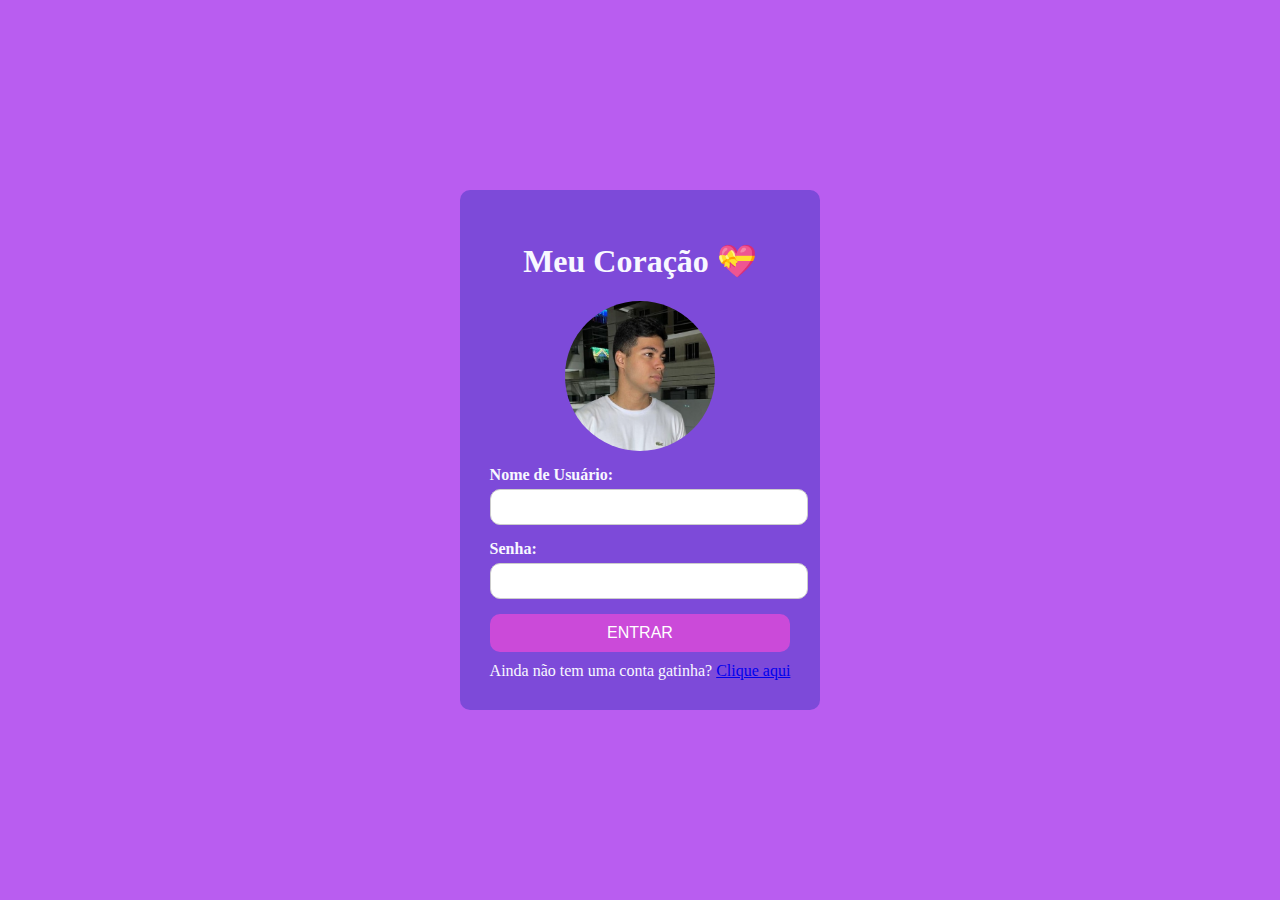
<file: index.html>
<!DOCTYPE html>
<html lang="pt-br">
<head>
    <meta charset="UTF-8">
    <meta name="viewport" content="width=device-width, initial-scale=1.0">
    <title>Presente Duda</title>
    <link rel="stylesheet" href="style.css">
    <style>
body {
    background-color: #B95DF0;
    margin: 0;
    padding: 0;
    color: #F8F8FF;
    display: flex;
    justify-content: center;
    align-items: center;
    height: 100vh;
}

.container {
    max-width: 500px;
    padding: 30px;
    border-radius: 10px;
    background-color: #7D4AD9;
}

    </style>
</head>
<body>
    <div class="container">
        <form id="formulario-login">
            <h1>Meu Coração &#128157;</h1></h1>
        </form>
        <img id="foto" src="eu.jpeg" alt="foto_eu">
        <div class="grupo-formulario">
            <label for="usuario">Nome de Usuário:</label>
            <input type="text" id="usuario">
        </div>
        <div class="grupo-formulario">
            <label for="senha">Senha:</label>
            <input type="text" id="senha">
        </div>
        <button id="entrar">ENTRAR</button>
        <div id="botao_talarica">Ainda não tem uma conta gatinha? <a href="talarica.html">Clique aqui </a></div>
    </div>
    <script src="arquivo.js"></script>
</body>
</html>
</file>
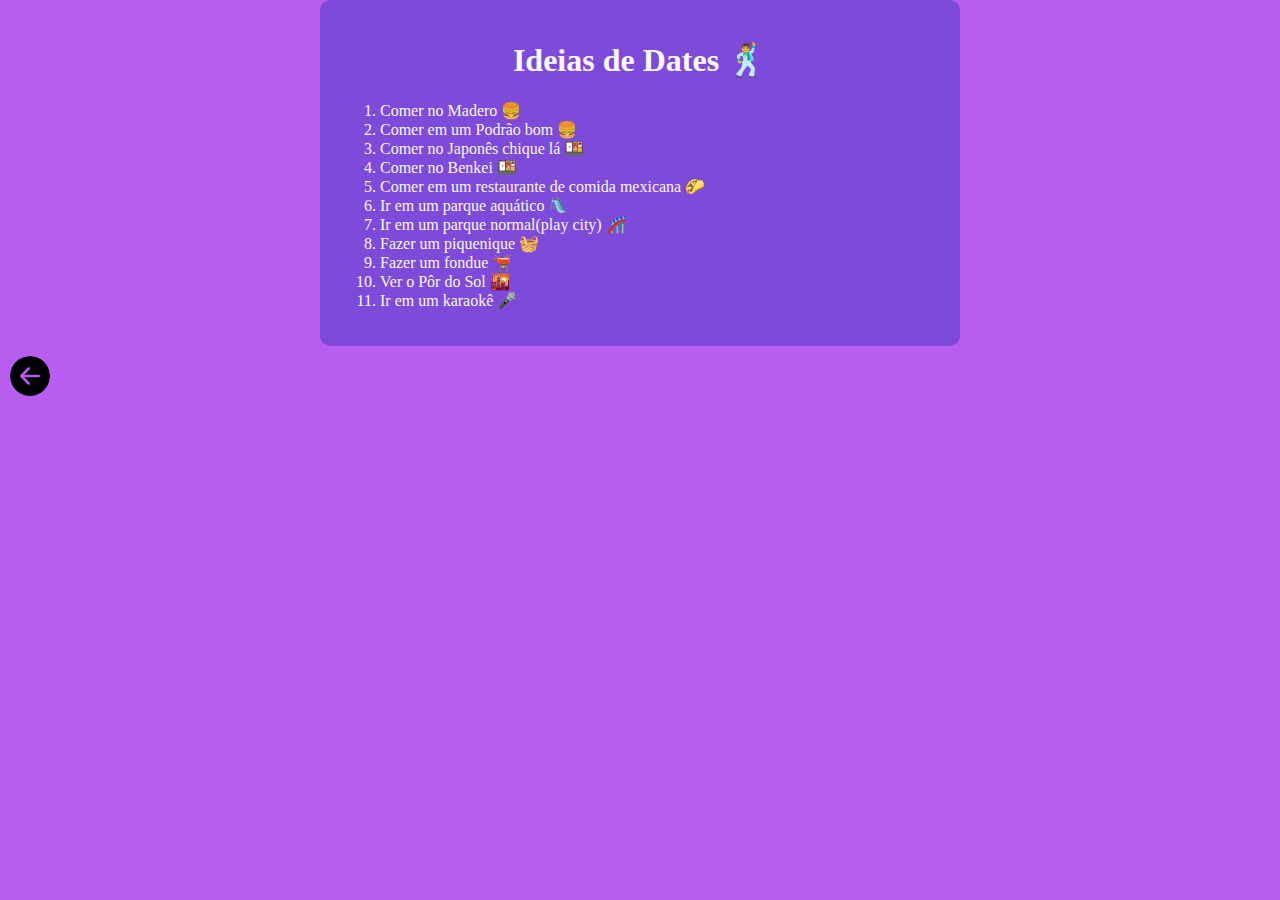
<file: dates.html>
<!DOCTYPE html>
<html lang="pt-br">
<head>
    <meta charset="UTF-8">
    <meta name="viewport" content="width=device-width, initial-scale=1.0">
    <title>Ideias de Dates</title>
    <link rel="stylesheet" href="style.css">
</head>
<body>
    <style>
        section{
            max-width: 600px;
            padding: 20px;
            margin: 0  auto;
            border-radius: 10px;
            background-color: #7D4AD9;
        }

    </style>
   
    <section>
        <h1>Ideias de Dates &#128378</h1>
        <ol>
            <li>Comer no Madero &#x1F354</li>
            <li>Comer em um Podrão bom &#x1F354</li>
            <li>Comer no Japonês chique lá &#x1F371</li>
            <li>Comer no Benkei &#x1F371</li>
            <li>Comer em um restaurante de comida mexicana &#x1F32E</li>
            <li>Ir em um parque aquático &#x1F6DD</li>
            <li>Ir em um parque normal(play city) &#x1F3A2</li>
            <li>Fazer um piquenique &#x1F9FA</li>
            <li>Fazer um fondue &#x1FAD5</li>
            <li>Ver o Pôr do Sol &#x1F307</li>
            <li>Ir em um karaokê &#x1F3A4</li>
        </ol>
    </section>
    <a href="escolha.html"><img id="seta" src="seta2.0.svg" alt="seta de voltar"></a>
</body>
</html>
</file>
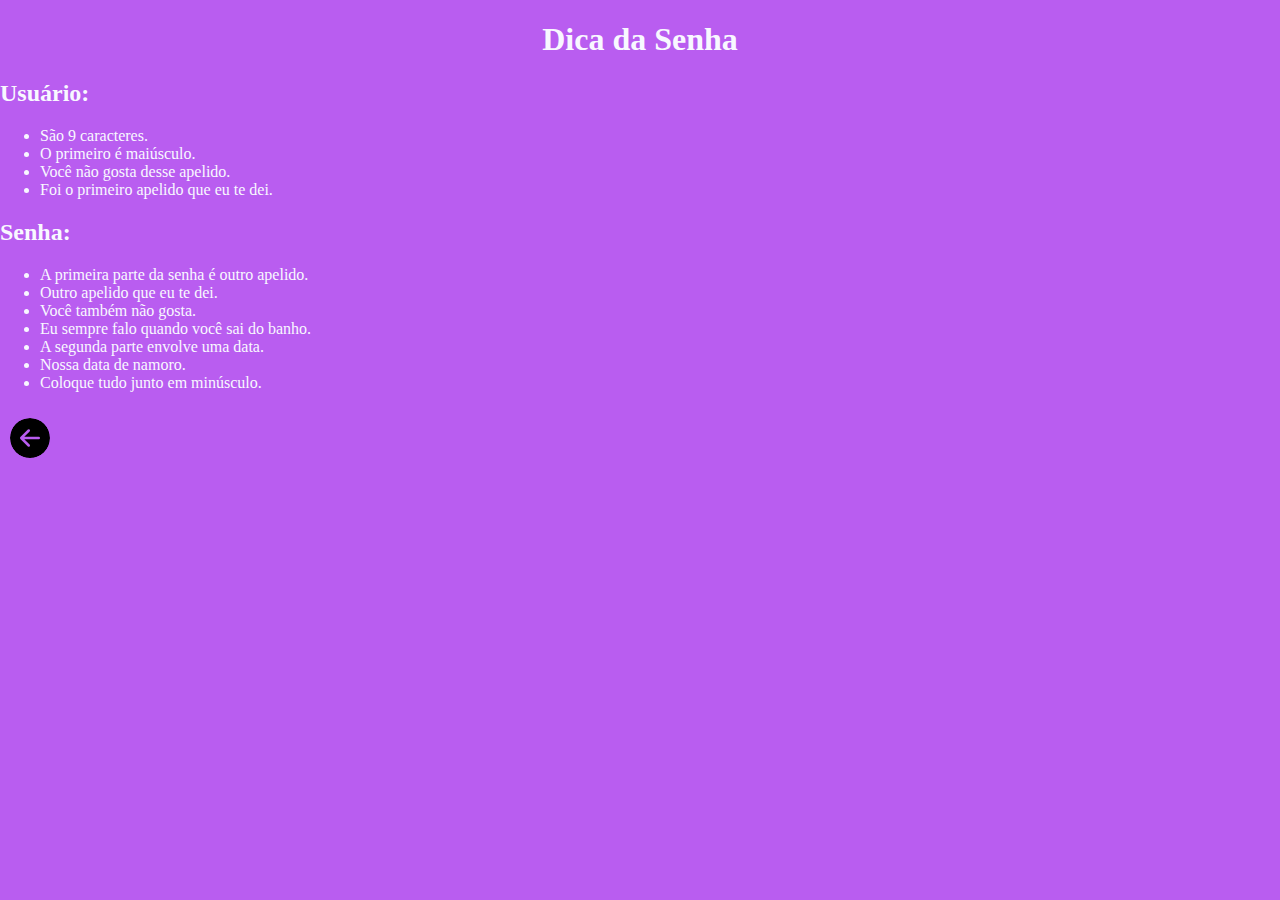
<file: dica.html>
<!DOCTYPE html>
<html lang="pt-br">
<head>
    <meta charset="UTF-8">
    <meta name="viewport" content="width=device-width, initial-scale=1.0">
    <title>Dica da Senha</title>
    <link rel="stylesheet" href="style.css">
</head>
<body>
    <h1>Dica da Senha</h1>
    <h2>Usuário:</h2>
    <ul>
        <li>São 9 caracteres.</li>
        <li>O primeiro é maiúsculo.</li>
        <li>Você não gosta desse apelido.</li>
        <li>Foi o primeiro apelido que eu te dei.</li>
    </ul>
    <h2>Senha:</h2>
    <ul>
        <li>A primeira parte da senha é outro apelido.</li>
        <li>Outro apelido que eu te dei.</li>
        <li>Você também não gosta.</li>
        <li>Eu sempre falo quando você sai do banho.</li>
        <li>A segunda parte envolve uma data.</li>
        <li>Nossa data de namoro.</li>
        <li>Coloque tudo junto em minúsculo.</li>
    </ul>
    <a href="index.html"><img id="seta" src="seta2.0.svg" alt="seta de voltar"></a>
</body>
</html>
</file>
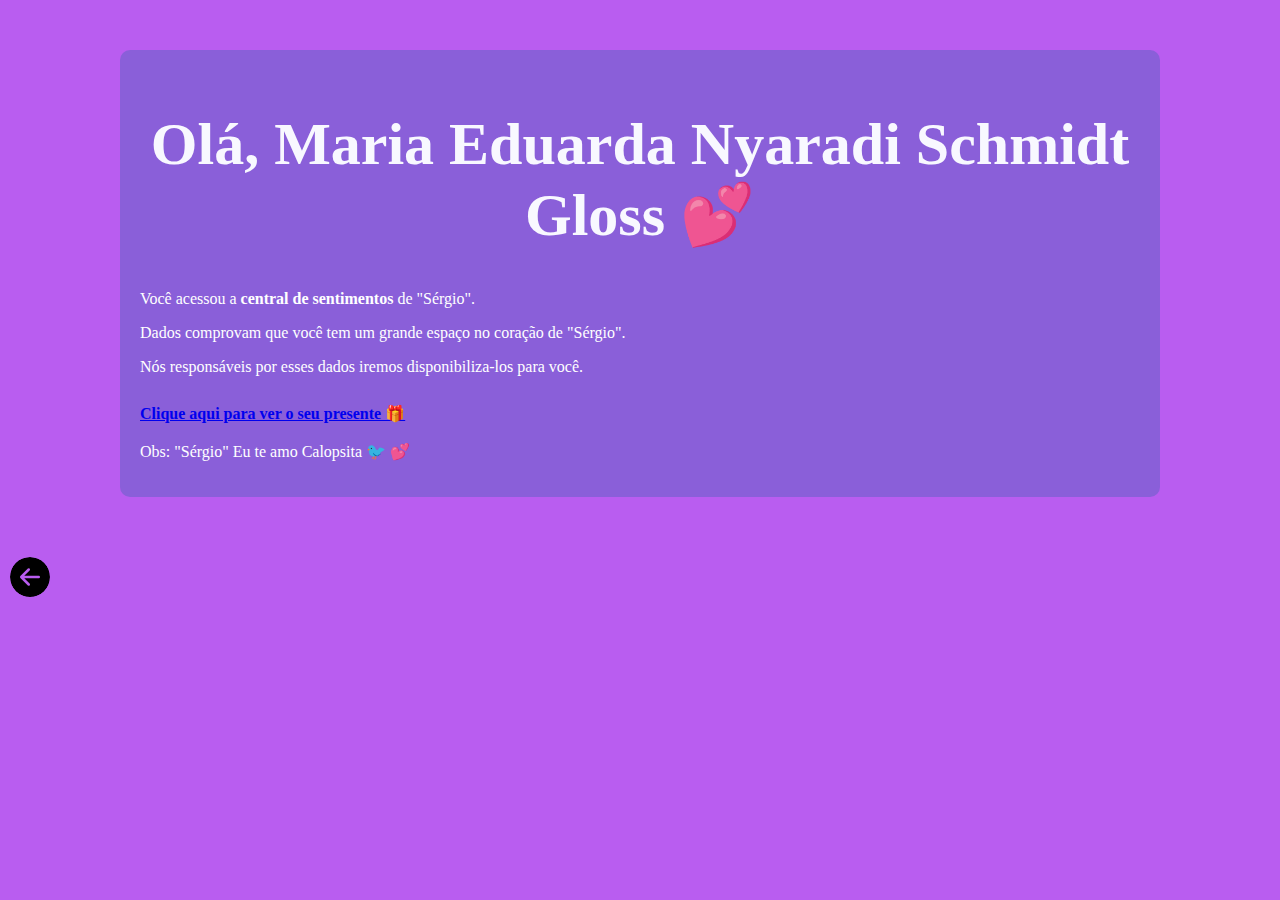
<file: entrada.html>
<!DOCTYPE html>
<html lang="pt-br">
<head>
    <meta charset="UTF-8">
    <meta name="viewport" content="width=device-width, initial-scale=1.0">
    <title>Página de Entrada</title>
    <link rel="stylesheet" href="style.css">
</head>
<body>
    <style>
        section{
            max-width:1000px; 
            border-radius: 10px;
            padding: 20px;
            background-color: #8A5FD9;
            font-weight: bold;
            font-size: 30px;
            margin: 50px auto;

        }
        p{
            font-weight: normal;
            font-size: 16px;
            color: white;
        }
        a{
            font-size: 16px;
        }
    </style>

    <section>
        <h1>Olá, Maria Eduarda Nyaradi Schmidt Gloss &#128149 </h1>
        <p>Você acessou a <strong>central de sentimentos</strong> de "Sérgio".</p>
        <p>Dados comprovam que você tem um grande espaço no coração de "Sérgio".</p>
        <p>Nós responsáveis por esses dados iremos disponibiliza-los para você.</p>
        <a href="escolha.html">Clique aqui para ver o seu presente &#127873</a>
        <p>Obs: "Sérgio" Eu te amo Calopsita &#128038 &#128149</p>
</section>
<a href="index.html"><img id="seta" src="seta2.0.svg" alt="seta de voltar"></a>
</body>
</html>
</file>
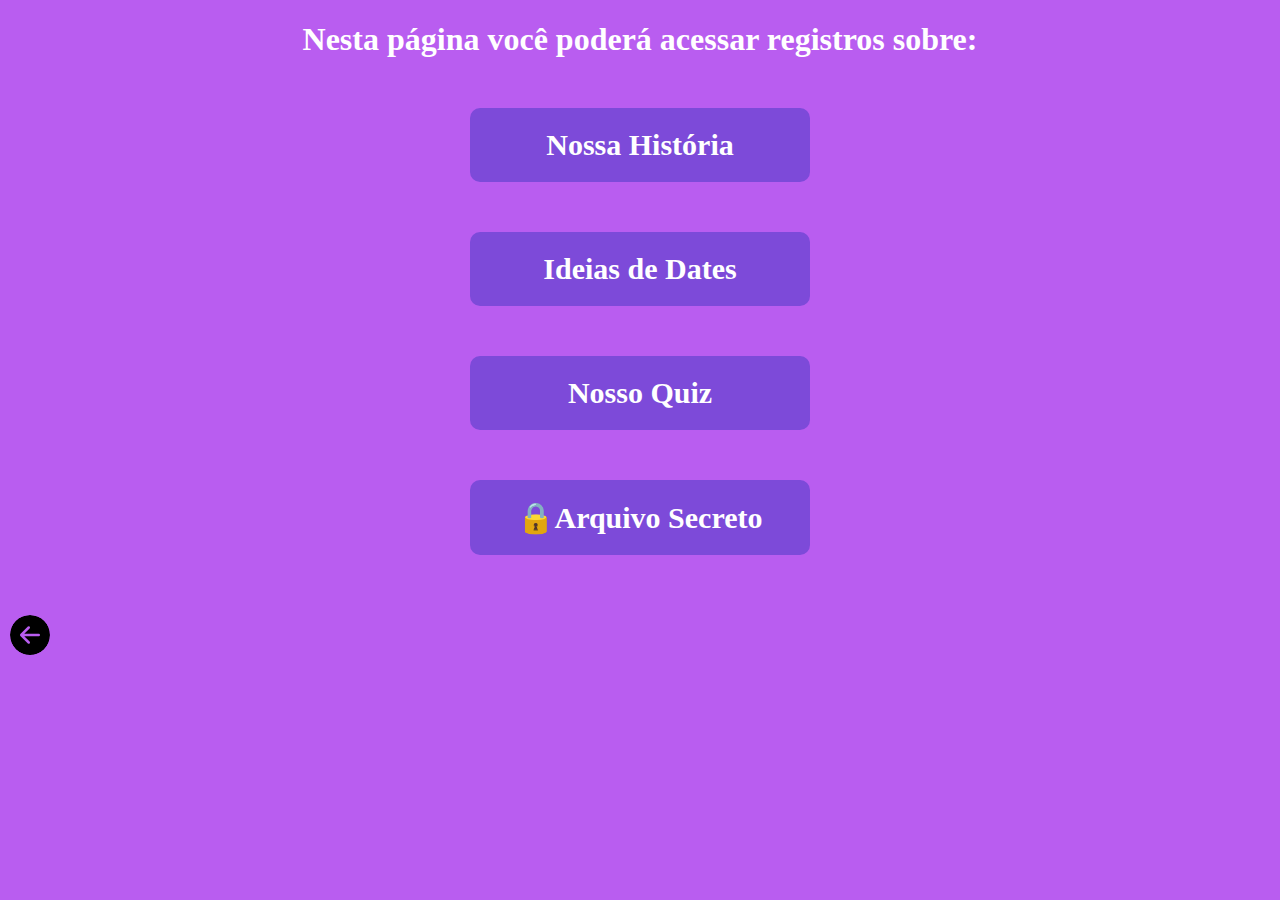
<file: escolha.html>
<!DOCTYPE html>
<html lang="pt-br">
<head>
    <meta charset="UTF-8">
    <meta name="viewport" content="width=device-width, initial-scale=1.0">
    <title>Página de Escolha</title>
    <link rel="stylesheet" href="style.css">
</head>
<body>
    <style>
        section{
            max-width: 300px; 
            border-radius: 10px;
            padding: 20px;
            background-color: #7D4AD9;
            font-weight: bold;
            font-size: 30px;
            text-align: center; 
            margin: 50px auto;
            color: white;
        }
        h1{
            color: white;
        }
        a{
            text-decoration: none;
        }
    </style>
    <h1>Nesta página você poderá acessar registros sobre: </h1>
    <a href="historia.html"><section id="historia">Nossa História</section></a>
    <a href="dates.html"><section id="Dates">Ideias de Dates</section></a>
   <a href="quiz.html"> <section id="quiz">Nosso Quiz</section></a>
   <a href="fotos_zoadas.html"> <section id="quiz">🔒Arquivo Secreto</section></a>
    <a href="entrada.html"><img id="seta" src="seta2.0.svg" alt="seta de voltar"></a>
</body>
</html>
</file>
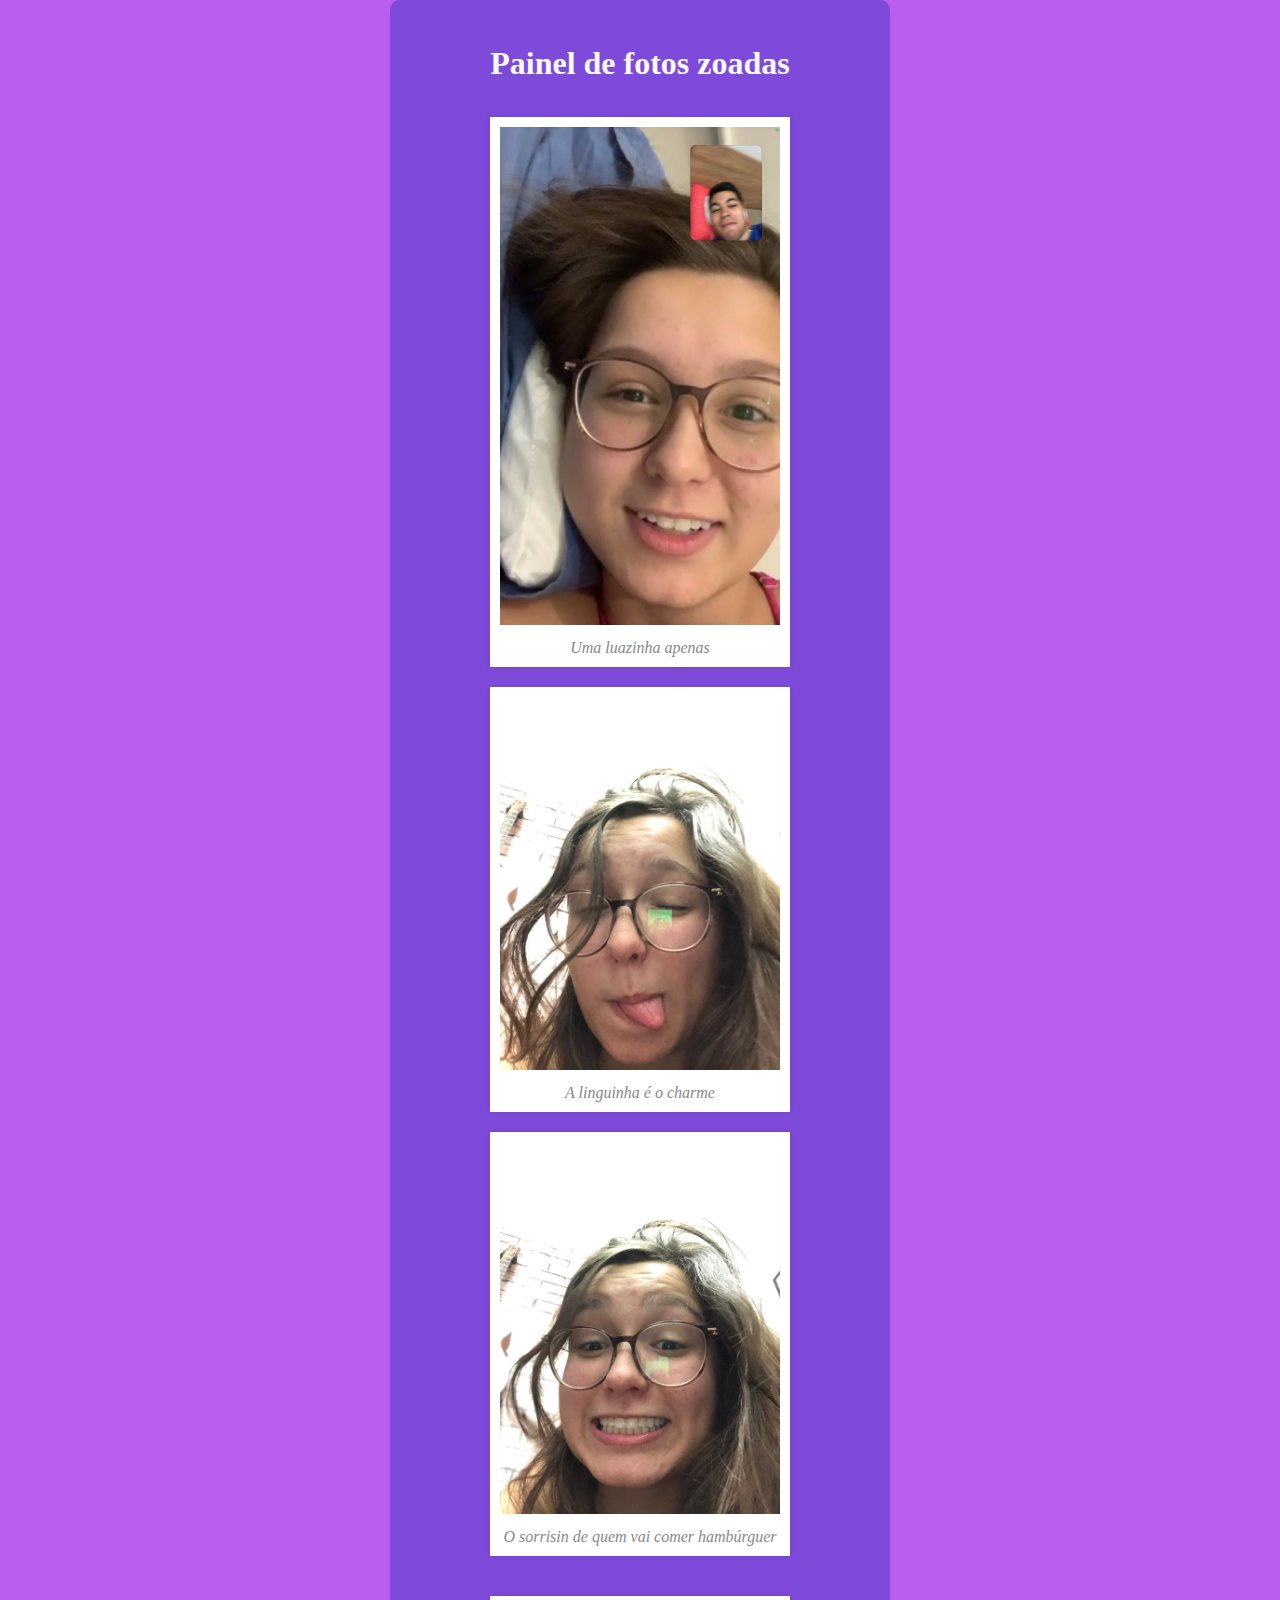
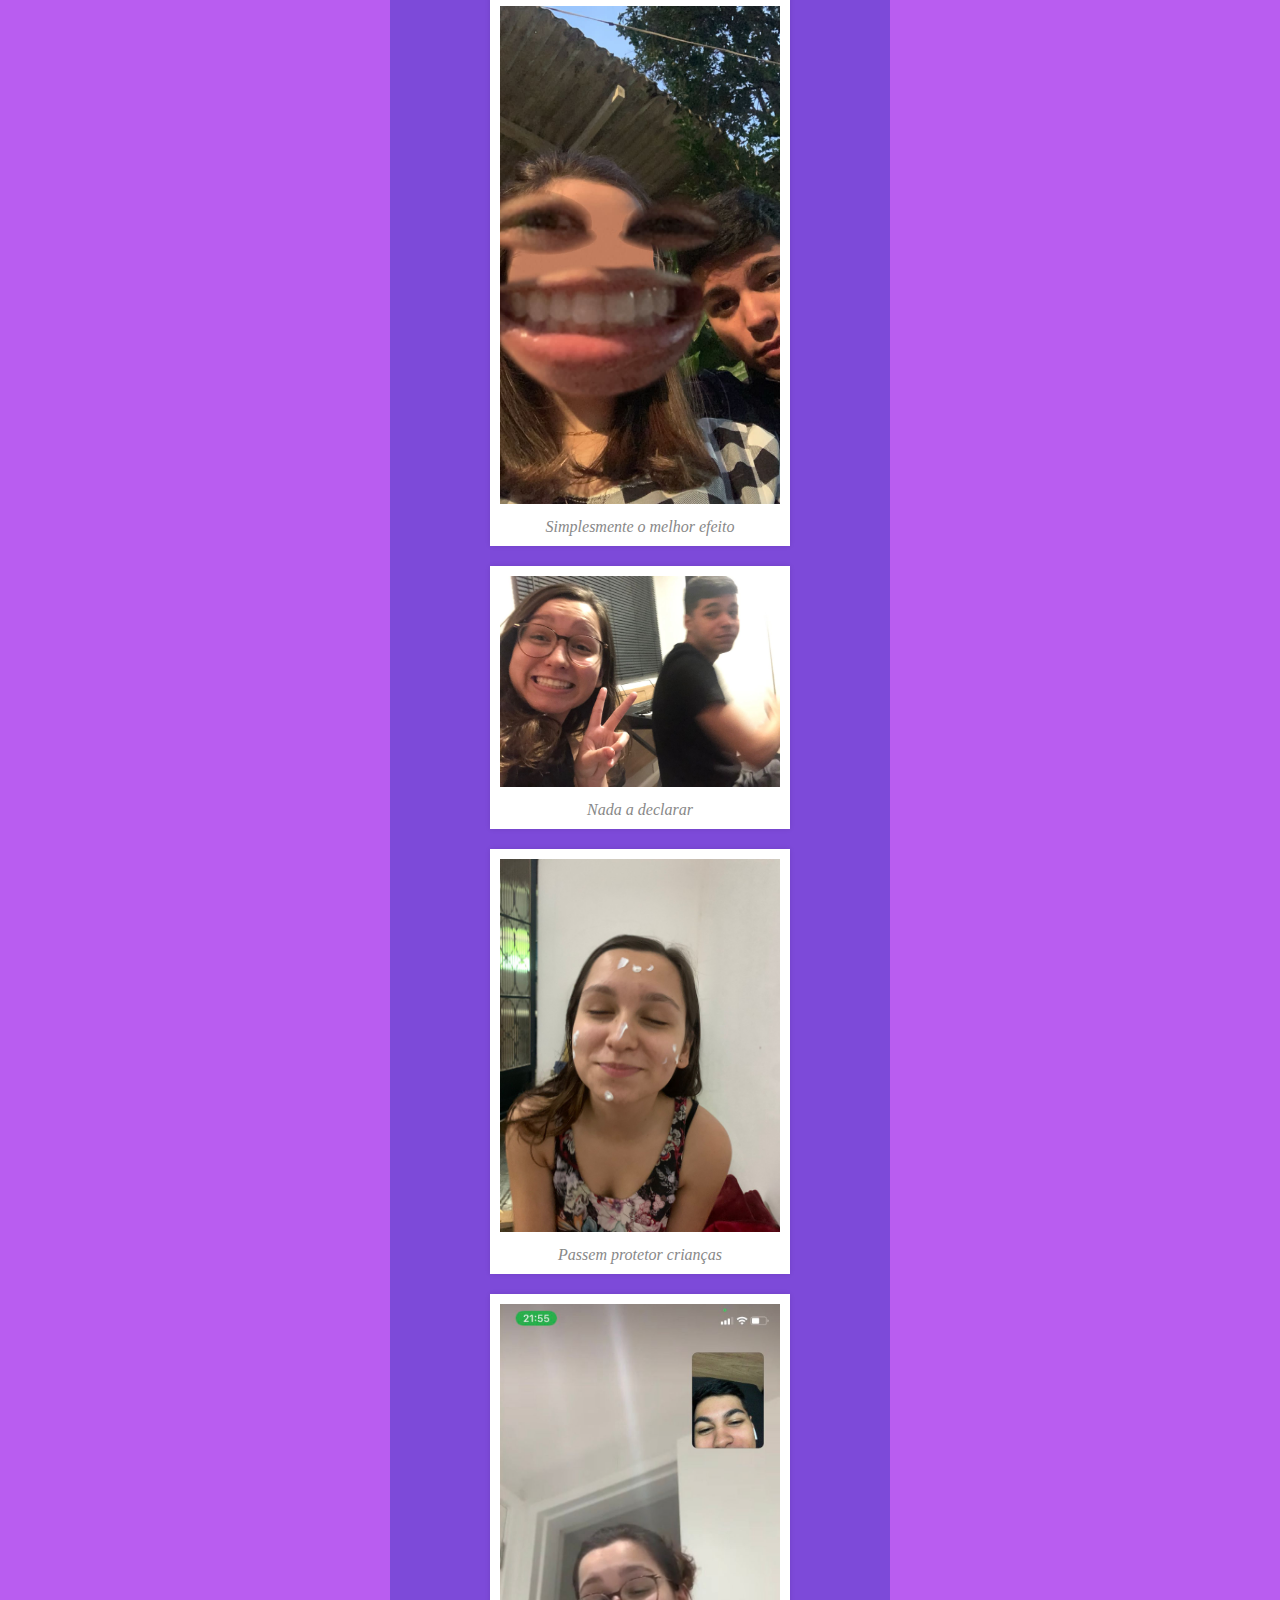
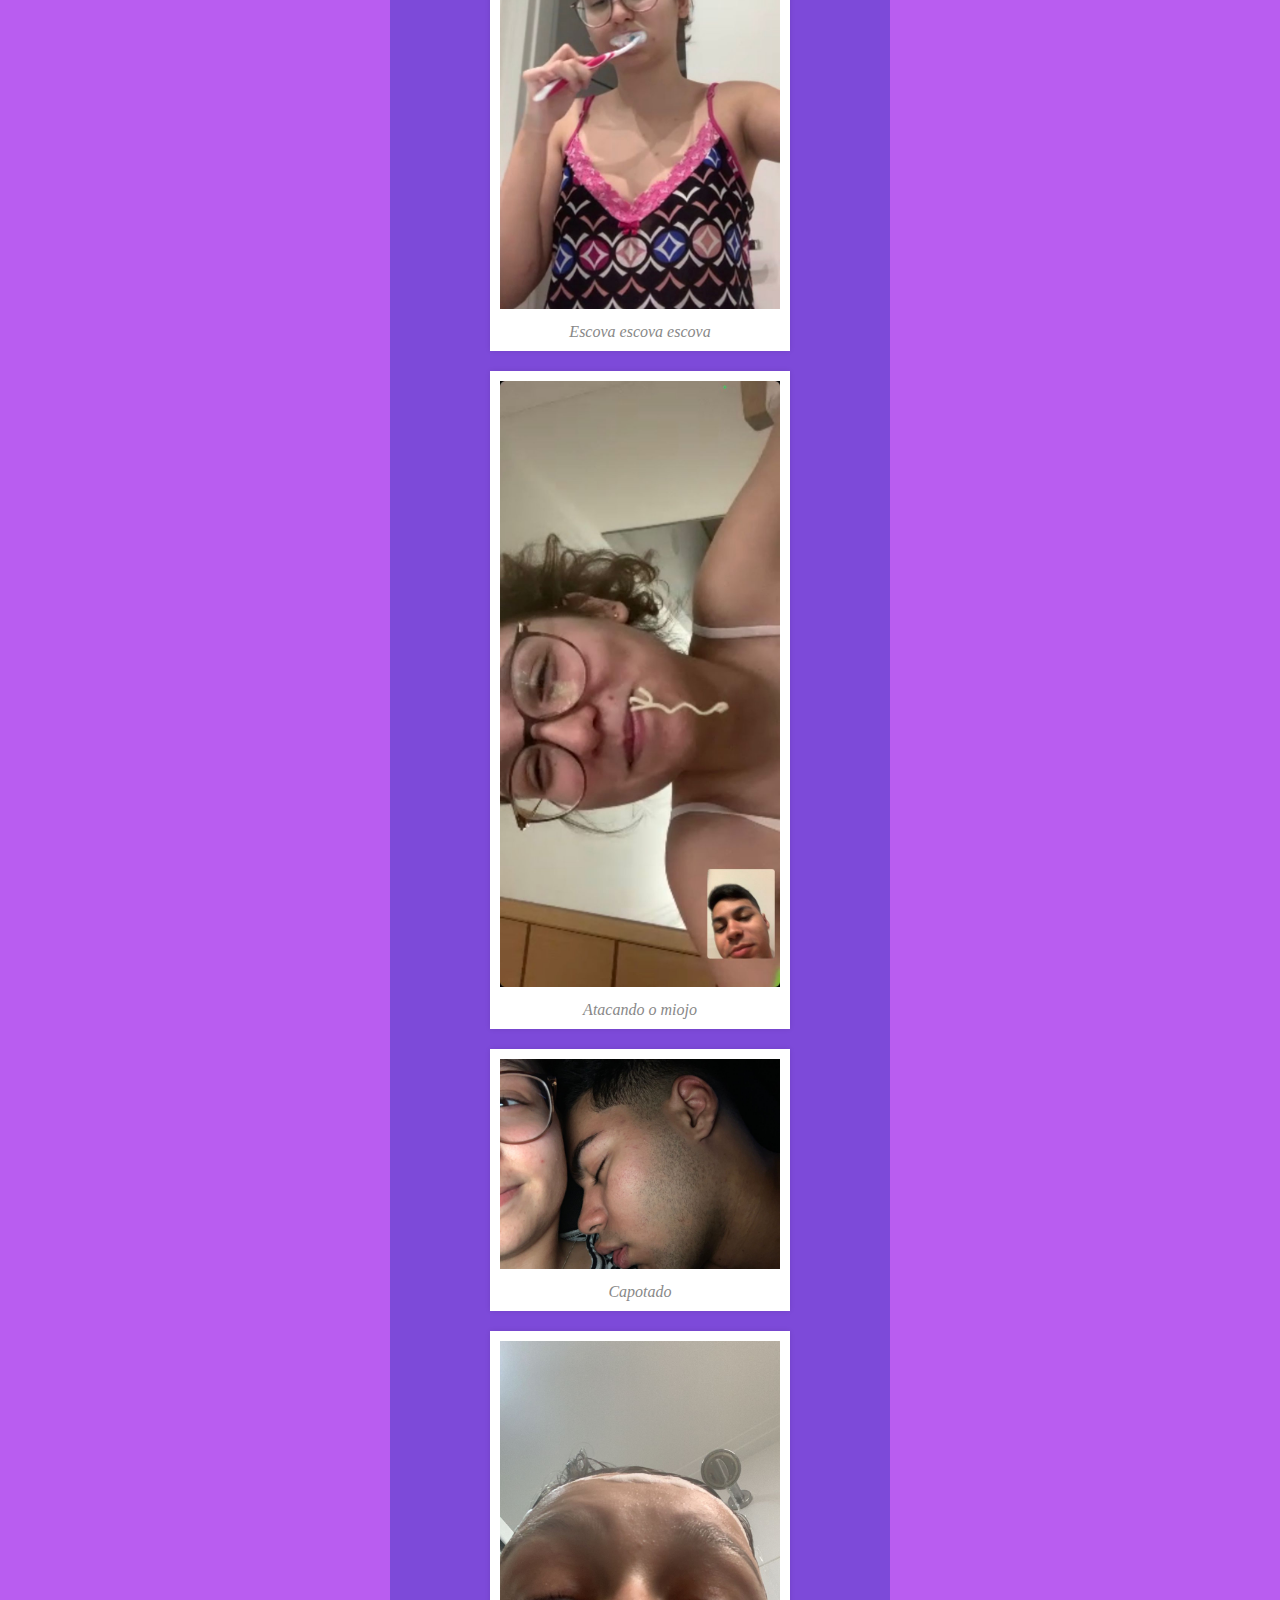
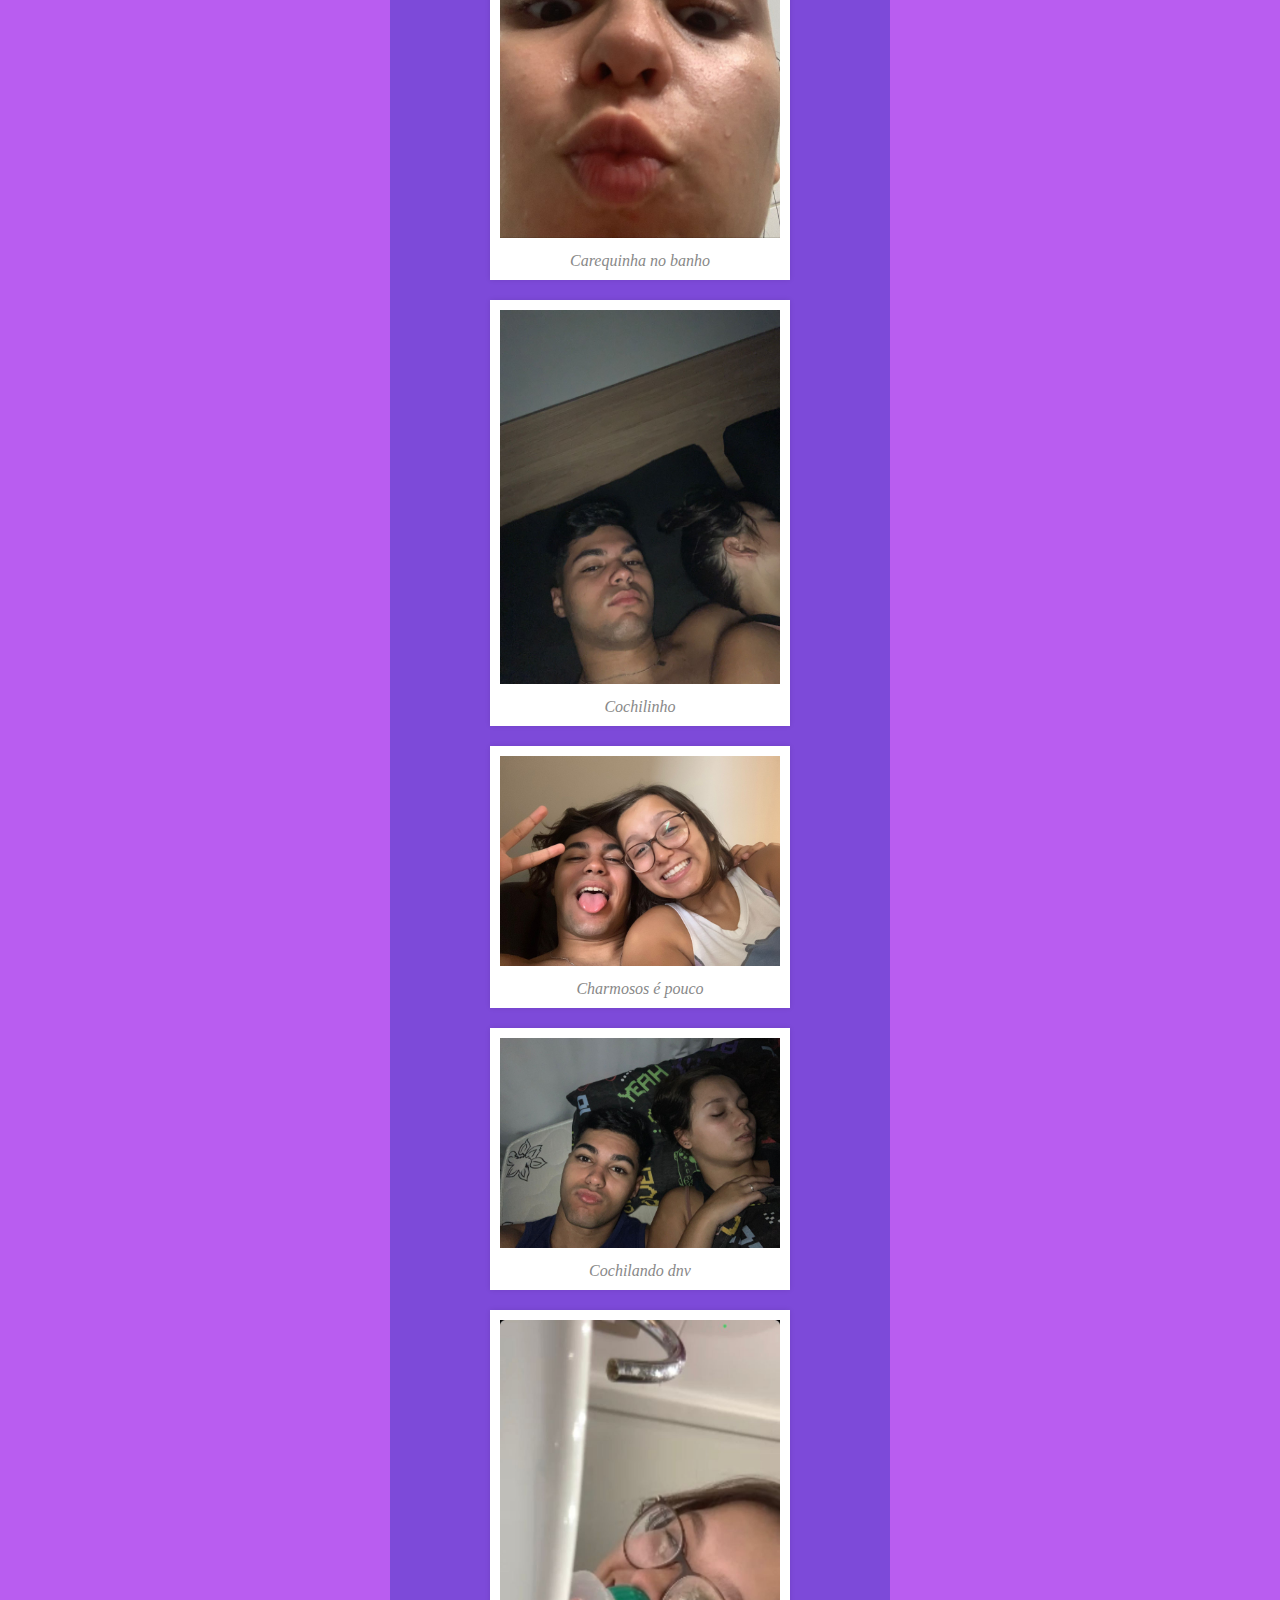
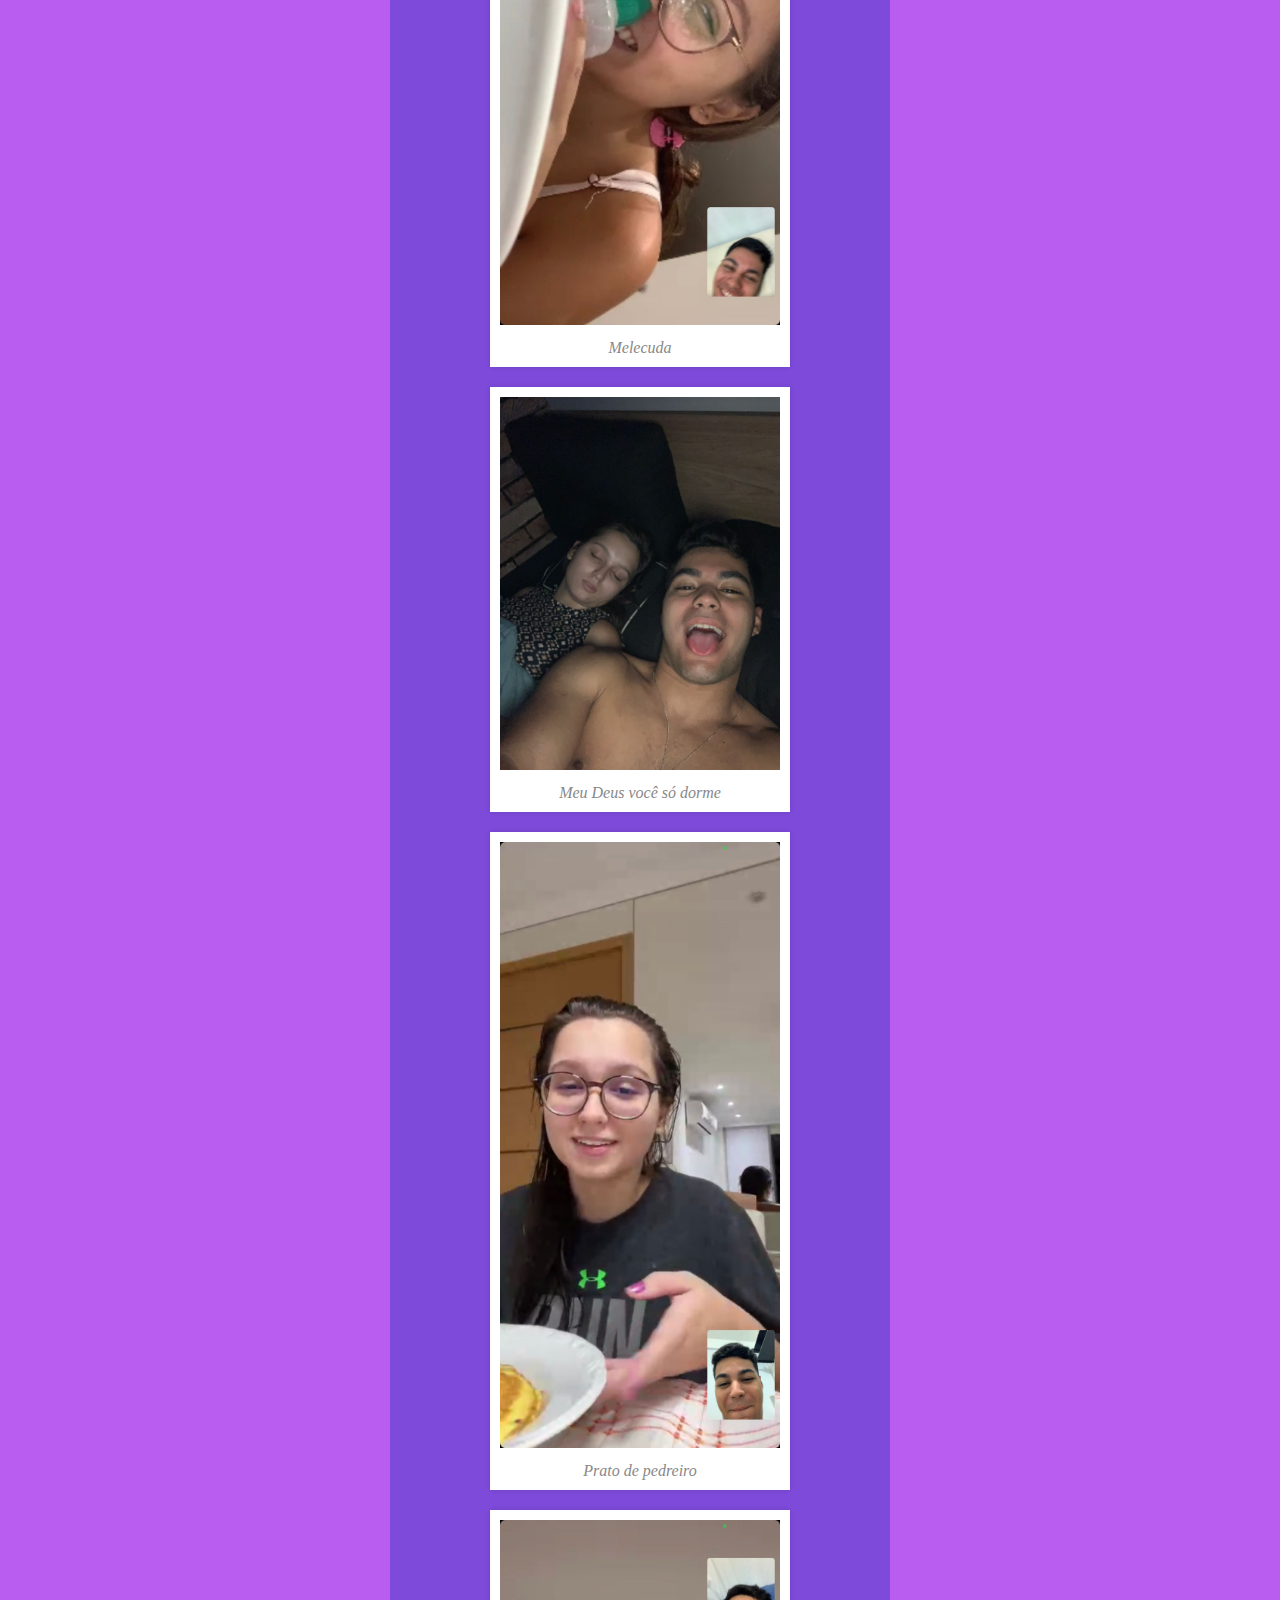
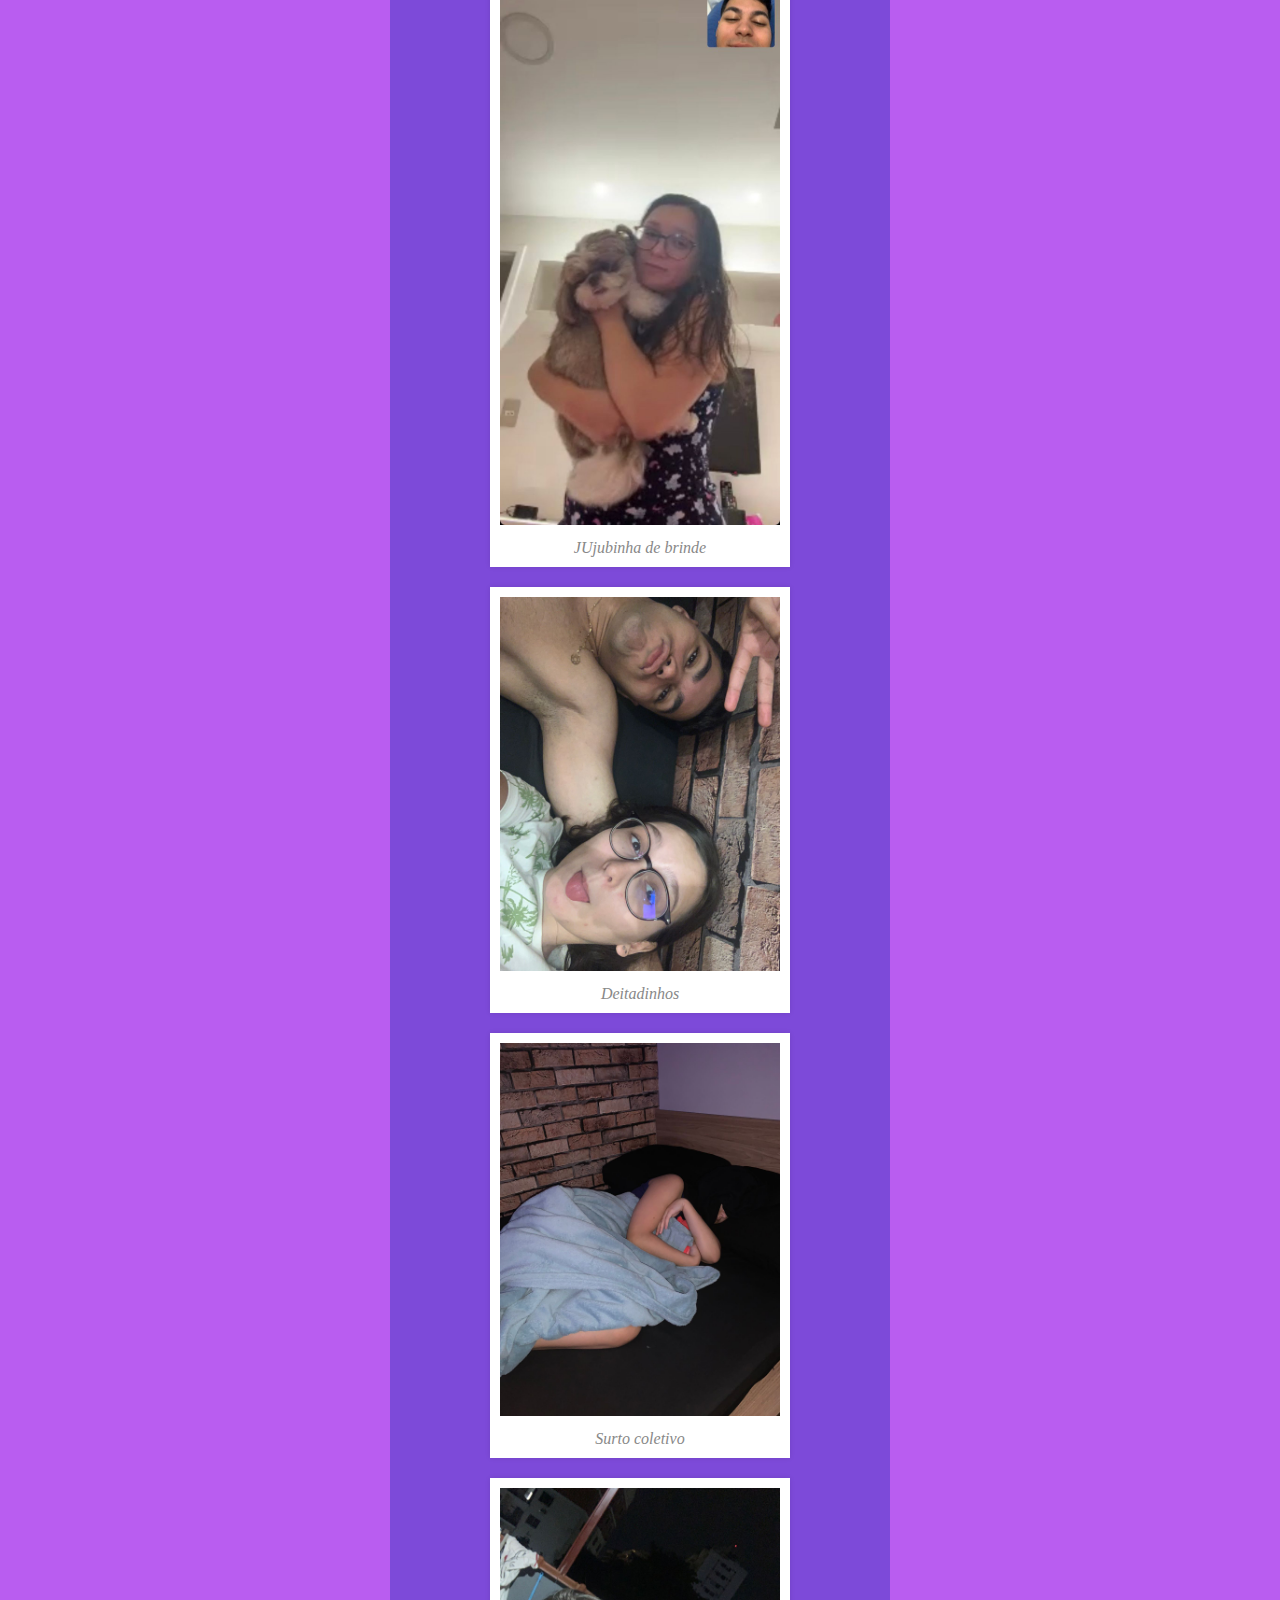
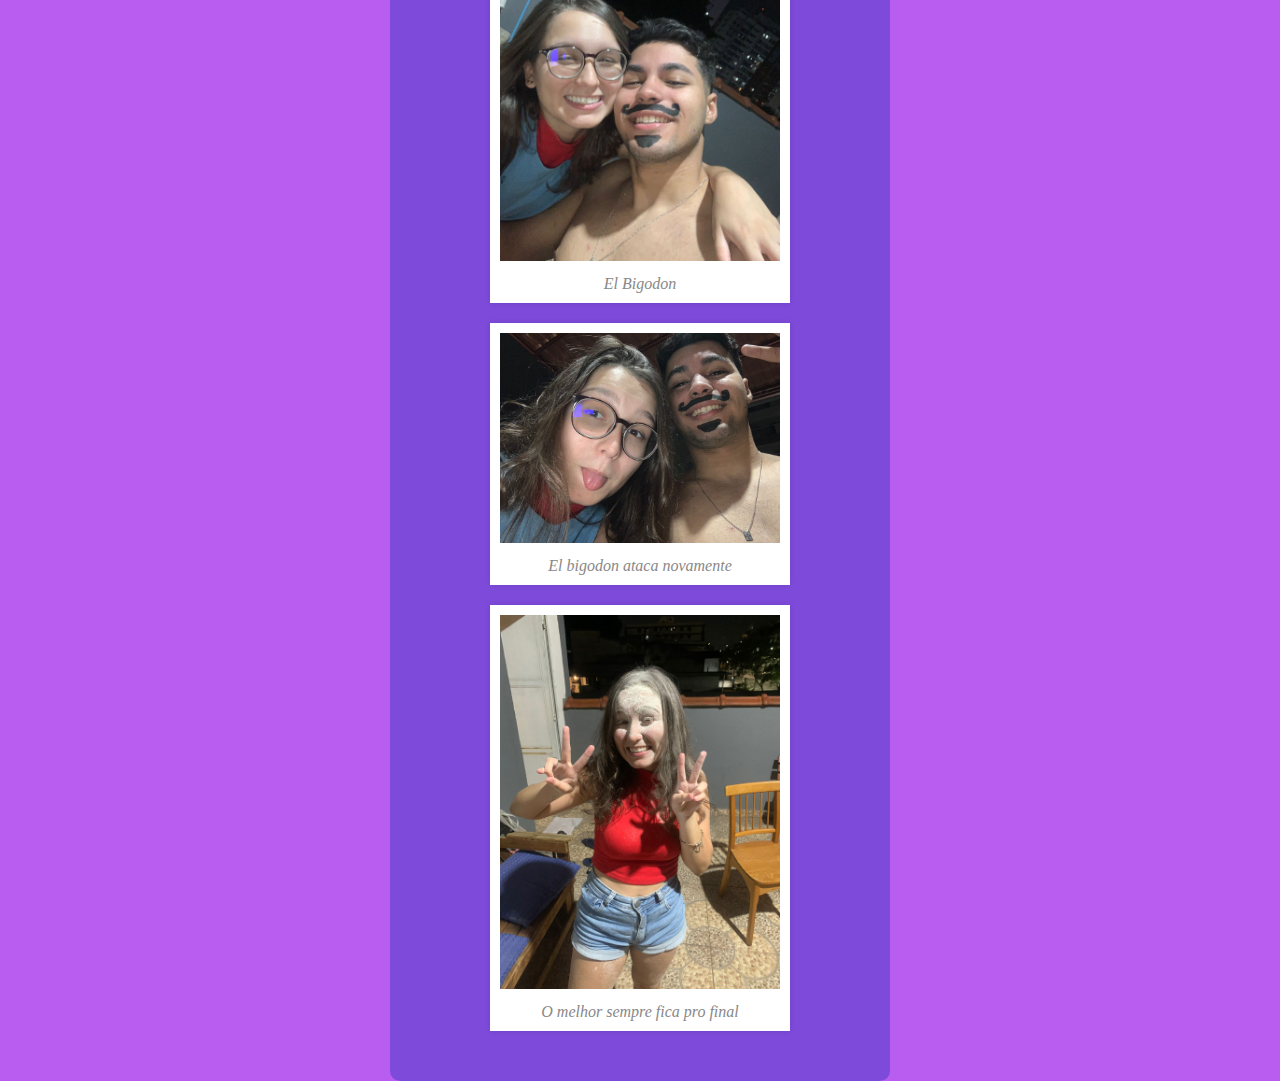
<file: fotos_zoadas.html>
<!DOCTYPE html>
<html lang="pt-br">
<head>
  <meta charset="UTF-8">
  <title>Meu Painel de Fotos</title>
  <link rel="stylesheet" href="painel.css">
</head>
<body>
<div class="container">
    <h1>Painel de fotos zoadas</h1>
  <div class="painel-de-fotos">
    <div class="foto-zoada">
      <img src="foto zoada/luazinha.jpeg" alt="Foto 1">
      <div class="legenda">Uma luazinha apenas</div>
    </div>
    <div class="foto-zoada">
      <img src="foto zoada/linguinha.jpeg" alt="Foto 2">
      <div class="legenda">A linguinha é o charme</div>
    </div>
    <div class="foto-zoada">
        <img src="foto zoada/sorrisin.jpeg" alt="Foto 3">
        <div class="legenda">O sorrisin de quem vai comer hambúrguer</div>
      </div>
  </div>
  <div class="foto-zoada">
    <img src="foto zoada/mds.jpeg" alt="Foto 4">
    <div class="legenda">Simplesmente o melhor efeito</div>
  </div>
  <div class="foto-zoada">
    <img src="foto zoada/espontanea.jpeg" alt="Foto 5">
    <div class="legenda">Nada a declarar</div>
  </div>
  <div class="foto-zoada">
    <img src="foto zoada/protetor.jpeg" alt="Foto 6">
    <div class="legenda">Passem protetor crianças</div>
  </div>
  <div class="foto-zoada">
    <img src="foto zoada/escovando.jpeg" alt="Foto 7">
    <div class="legenda">Escova escova escova</div>
  </div>
  <div class="foto-zoada">
    <img src="foto zoada/miojin.jpeg" alt="Foto 8">
    <div class="legenda">Atacando o miojo</div>
  </div>
  <div class="foto-zoada">
    <img src="foto zoada/capotado.jpeg" alt="Foto 9">
    <div class="legenda">Capotado</div>
  </div>
  <div class="foto-zoada">
    <img src="foto zoada/banhozin.jpeg" alt="Foto 10">
    <div class="legenda">Carequinha no banho</div>
  </div>
  <div class="foto-zoada">
    <img src="foto zoada/cochilin.jpeg" alt="Foto 11">
    <div class="legenda">Cochilinho</div>
  </div>
  <div class="foto-zoada">
    <img src="foto zoada/posados.jpeg" alt="Foto 12">
    <div class="legenda">Charmosos é pouco</div>
  </div>
  <div class="foto-zoada">
    <img src="foto zoada/cochilin2.jpeg" alt="Foto 13">
    <div class="legenda">Cochilando dnv</div>
  </div>

  <div class="foto-zoada">
    <img src="foto zoada/melecuda.jpeg" alt="Foto 14">
    <div class="legenda">Melecuda</div>
  </div>
  <div class="foto-zoada">
    <img src="foto zoada/cochilin3.jpeg" alt="Foto 15">
    <div class="legenda">Meu Deus você só dorme</div>
  </div>
  <div class="foto-zoada">
    <img src="foto zoada/pratao.jpeg" alt="Foto 16">
    <div class="legenda">Prato de pedreiro</div>
  </div>
  <div class="foto-zoada">
    <img src="foto zoada/jujuba.jpeg" alt="Foto 17">
    <div class="legenda">JUjubinha de brinde</div>
  </div>
  <div class="foto-zoada">
    <img src="foto zoada/deitados.jpeg" alt="Foto 18">
    <div class="legenda">Deitadinhos</div>
  </div>
  <div class="foto-zoada">
    <img src="foto zoada/loucura.jpeg" alt="Foto 19">
    <div class="legenda">Surto coletivo</div>
  </div>
  <div class="foto-zoada">
    <img src="foto zoada/bigodon.jpeg" alt="Foto 20">
    <div class="legenda">El Bigodon</div>
  </div>
  <div class="foto-zoada">
    <img src="foto zoada/bigodon2.jpeg" alt="Foto 21">
    <div class="legenda">El bigodon ataca novamente</div>
  </div>
  <div class="foto-zoada">
    <img src="foto zoada/melhor.jpeg" alt="Foto 22">
    <div class="legenda">O melhor sempre fica pro final</div>
  </div>
</div>

</body>
</html>
</file>
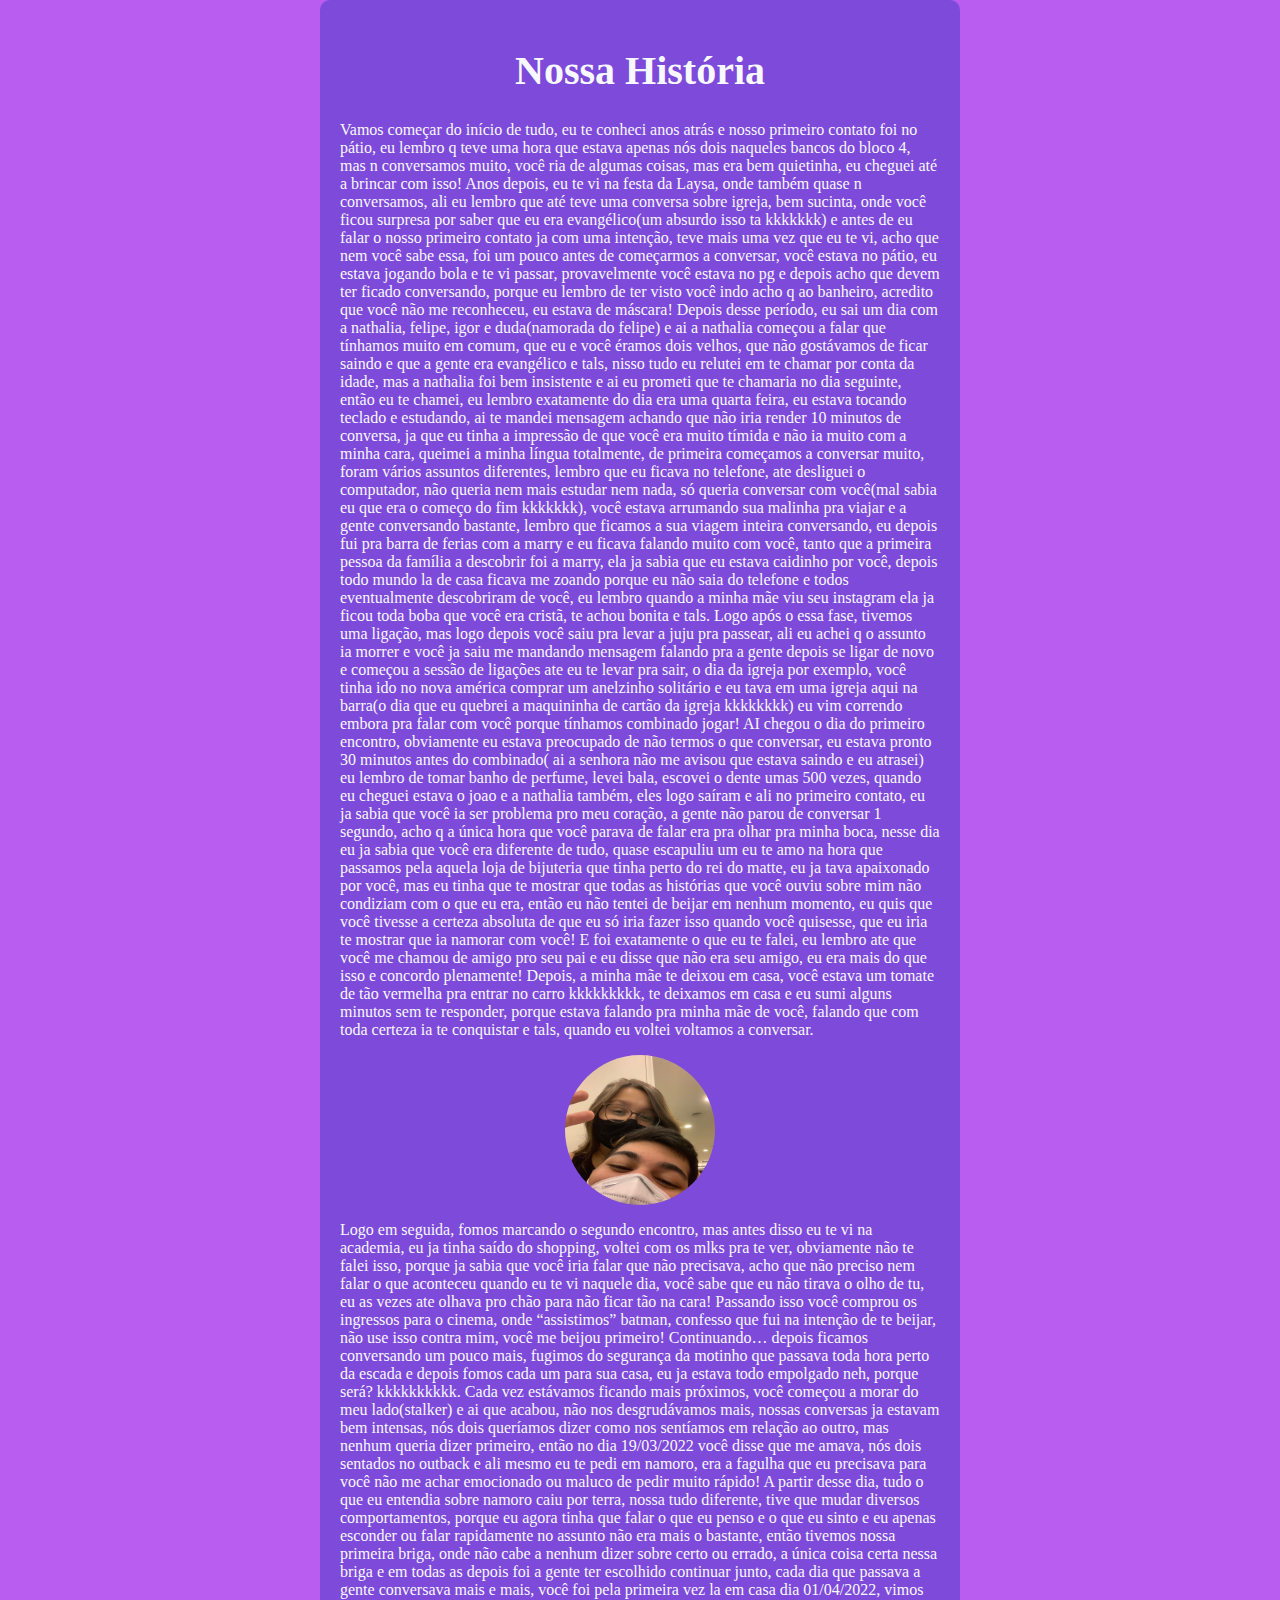
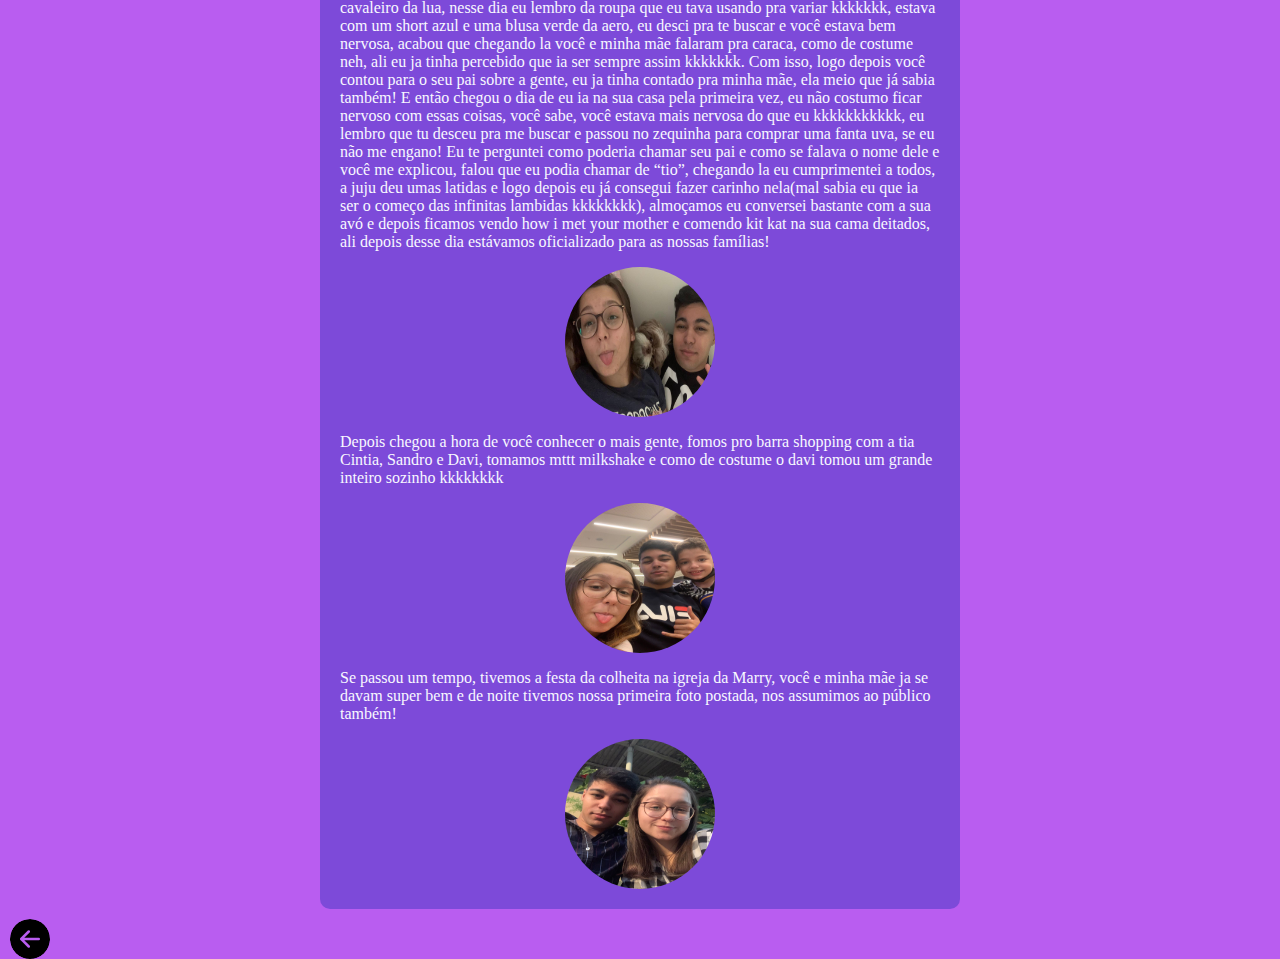
<file: historia.html>
<!DOCTYPE html>
<html lang="pt-br">
<head>
    <meta charset="UTF-8">
    <meta name="viewport" content="width=device-width, initial-scale=1.0">
    <title>Nossa História</title>
    <link rel="stylesheet" href="style.css">
</head>
<body>
    <style>
        h1{
            font-size: 40px;
        }
        img{
            width: 150px;
            height: 150px;
            border-radius: 50%;
            display: block;
            margin-left: auto;
            margin-right: auto;
        }
        section{
            max-width: 600px;
            padding: 20px;
            margin: 0  auto;
            border-radius: 10px;
            background-color: #7D4AD9;
        }
        .info-container {
            position: fixed;
            top: 0;
            left: 0;
            width: 100%;
            height: 100%;
            background: rgba(0, 0, 0, 0.7);
            display: none;
            justify-content: center;
            align-items: center;;
        }

        .info-box {
            background: #F854C3;
            padding: 20px;
            border-radius: 5px;
            color: white;
        }
    </style>
   
    <section>
        <h1>Nossa História</h1>
        <p>Vamos começar do início de tudo, eu te conheci anos atrás e nosso primeiro contato foi no pátio, eu lembro q teve uma hora que estava apenas nós dois naqueles bancos do bloco 4, mas n conversamos muito, você ria de algumas coisas, mas era bem quietinha, eu cheguei até a brincar com isso! Anos depois, eu te vi na festa da Laysa, onde também quase n conversamos, ali eu lembro que até teve uma conversa sobre igreja, bem sucinta, onde você ficou surpresa por saber que eu era evangélico(um absurdo isso ta kkkkkkk) e antes de eu falar o nosso primeiro contato ja com uma intenção, teve mais uma vez que eu te vi, acho que nem você sabe essa, foi um pouco antes de começarmos a conversar, você estava no pátio, eu estava jogando bola e te vi passar, provavelmente você estava no pg e depois acho que devem ter ficado conversando, porque eu lembro de ter visto você indo acho q ao banheiro, acredito que você não me reconheceu, eu estava de máscara! Depois desse período, eu sai um dia com a nathalia, felipe, igor e duda(namorada do felipe) e ai a nathalia começou a falar que tínhamos muito em comum, que eu e você éramos dois velhos, que não gostávamos de ficar saindo e que a gente era evangélico e tals, nisso tudo eu relutei em te chamar por conta da idade, mas a nathalia foi bem insistente e ai eu prometi que te chamaria no dia seguinte, então eu te chamei, eu lembro exatamente do dia era uma quarta feira, eu estava tocando teclado e estudando, ai te mandei mensagem achando que não iria render 10 minutos de conversa, ja que eu tinha a impressão de que você era muito tímida e não ia muito com a minha cara, queimei a minha língua totalmente, de primeira começamos a conversar muito, foram vários assuntos diferentes, lembro que eu ficava no telefone, ate desliguei o computador, não queria nem mais estudar nem nada, só queria conversar com você(mal sabia eu que era o começo do fim kkkkkkk), você estava arrumando sua malinha pra viajar e a gente conversando bastante, lembro que ficamos a sua viagem inteira conversando, eu depois fui pra barra de ferias com a marry e eu ficava falando muito com você, tanto que a primeira pessoa da família a descobrir foi a marry, ela ja sabia que eu estava caidinho por você, depois todo mundo la de casa ficava me zoando porque eu não saia do telefone e todos eventualmente descobriram de você, eu lembro quando a minha mãe viu seu instagram  ela ja ficou toda boba que você era cristã, te achou bonita e tals. Logo após o essa fase, tivemos uma ligação, mas logo depois você saiu pra levar a juju pra passear, ali eu achei q o assunto ia morrer e você ja saiu me mandando mensagem falando pra a gente depois se ligar de novo e começou a sessão de ligações ate eu te levar pra sair, o dia da igreja por exemplo, você tinha ido no nova américa comprar um anelzinho solitário e eu tava em uma igreja aqui na barra(o dia que eu quebrei a maquininha de cartão da igreja kkkkkkkk) eu vim correndo embora pra falar com você porque tínhamos combinado jogar! AI chegou o dia do primeiro encontro, obviamente eu estava preocupado de não termos o que conversar, eu estava pronto 30 minutos antes do combinado( ai a senhora não me avisou que estava saindo e eu atrasei) eu lembro de tomar banho de perfume, levei bala, escovei o dente umas 500 vezes, quando eu cheguei estava o joao e a nathalia também, eles logo saíram e ali no primeiro contato, eu ja sabia que você ia ser problema pro meu coração, a gente não parou de conversar 1 segundo, acho q a única hora que você parava de falar era pra olhar pra minha boca, nesse dia eu ja sabia que você era diferente de tudo, quase escapuliu um eu te amo na hora que passamos pela aquela loja de bijuteria que tinha perto do rei do matte, eu ja tava apaixonado por você, mas eu tinha que te mostrar que todas as histórias que você ouviu sobre mim não condiziam com o que eu era, então eu não tentei de beijar em nenhum momento, eu quis que você tivesse a certeza absoluta de que eu só iria fazer isso quando você quisesse, que eu iria te mostrar que ia namorar com você! E foi exatamente o que eu te falei, eu lembro ate que você me chamou de amigo pro seu pai e eu disse que não era seu amigo, eu era mais do que isso e concordo plenamente! Depois, a minha mãe te deixou em casa, você estava um tomate de tão vermelha pra entrar no carro kkkkkkkkk, te deixamos em casa e eu sumi alguns minutos sem te responder, porque estava falando pra minha mãe de você, falando que com toda certeza ia te conquistar e tals, quando eu voltei voltamos a conversar.</p>
        <div class="foto" data-info = "Informações: Foto do Primeiro Encontro, Data: 19/02/2022, Local: Shoppin Carioca"><img id="primeira_foto" src="primeira_foto.jpeg" alt="primeira foto com a duda"></div>
        <p>Logo em seguida, fomos marcando o segundo encontro, mas antes disso eu te vi na academia, eu ja tinha saído do shopping, voltei com os mlks pra te ver, obviamente não te falei isso, porque ja sabia que você iria falar que não precisava, acho que não preciso nem falar o que aconteceu quando eu te vi naquele dia, você sabe que eu não tirava o olho de tu, eu as vezes ate olhava pro chão para não ficar tão na cara! Passando isso você comprou os ingressos para o cinema, onde “assistimos” batman, confesso que fui na intenção de te beijar, não use isso contra mim, você me beijou primeiro! Continuando… depois ficamos conversando um pouco mais, fugimos do segurança da motinho que passava toda hora perto da escada e depois fomos cada um para sua casa, eu ja estava todo empolgado neh, porque será? kkkkkkkkkk. Cada vez estávamos ficando mais próximos, você começou a morar do meu lado(stalker) e ai que acabou, não nos desgrudávamos mais, nossas conversas ja estavam bem intensas, nós dois queríamos dizer como nos sentíamos em relação ao outro, mas nenhum queria dizer primeiro, então no dia 19/03/2022 você disse que me amava, nós dois sentados no outback e ali mesmo eu te pedi em namoro, era a fagulha que eu precisava para você não me achar emocionado ou maluco de pedir muito rápido! A partir desse dia, tudo o que eu entendia sobre namoro caiu por terra, nossa tudo diferente, tive que mudar diversos comportamentos, porque eu agora tinha que falar o que eu penso e o que eu sinto e eu apenas esconder ou falar rapidamente no assunto não era mais o bastante, então tivemos nossa primeira briga, onde não cabe a nenhum dizer sobre certo ou errado, a única coisa certa nessa briga e em todas as depois foi a gente ter escolhido continuar junto, cada dia que passava a gente conversava mais e mais, você foi pela primeira vez la em casa dia 01/04/2022, vimos cavaleiro da lua, nesse dia eu lembro da roupa que eu tava usando pra variar kkkkkkk, estava com um short azul e uma blusa verde da aero, eu desci pra te buscar e você estava bem nervosa, acabou que chegando la você e minha mãe falaram pra caraca, como de costume neh, ali eu ja tinha percebido que ia ser sempre assim kkkkkkk. Com isso, logo depois você contou para o seu pai sobre a gente, eu ja tinha contado pra minha mãe, ela meio que já sabia também! E então chegou o dia de eu ia na sua casa pela primeira vez, eu não costumo ficar nervoso com essas coisas, você sabe, você estava mais nervosa do que eu kkkkkkkkkkk, eu lembro que tu desceu pra me buscar e passou no zequinha para comprar uma fanta uva, se eu não me engano! Eu te perguntei como poderia chamar seu pai e como se falava o nome dele e você me explicou, falou que eu podia chamar de “tio”, chegando la eu cumprimentei a todos, a juju deu umas latidas e logo depois eu já consegui fazer carinho nela(mal sabia eu que ia ser o começo das infinitas lambidas kkkkkkkk), almoçamos eu conversei bastante com a sua avó e depois ficamos vendo how i met your mother e comendo kit kat na sua cama deitados, ali depois desse dia estávamos oficializado para as nossas famílias!</p>
        <div class="foto" data-info = "Informações: Foto Primeira vez na sua casa, Data: 24/04/2022, Local: Sua Casa"><img  id="segunda_foto" src="foto_casa_duda.jpeg"></div>
        <p>Depois chegou a hora de você conhecer o mais gente, fomos pro barra shopping com a tia Cintia, Sandro e Davi, tomamos mttt milkshake e como de costume o davi tomou um grande inteiro sozinho kkkkkkkk</p>
        <div class="foto " data-info = "Informações: Foto quando você conheceu o Davi, Data: 01/05/2022, Local: Barra Shopping"><img  id="terceira_foto" src="foto_com_davi.jpeg"></div>
        <p>Se passou um tempo, tivemos a festa da colheita na igreja da Marry, você e minha mãe ja se davam super bem e de noite tivemos nossa primeira foto postada, nos assumimos ao público também!</p>
        <div class="foto" data-info = "Informações: Foto do Festa da Colheita da Igreja da Marry, Data: 16/07/2022, Local: Shoppin Carioca"><img  id="quarta_foto" src="foto_festa_colheita.jpeg"></div>
        <div class="info-container">
            <div class="info-box">
                <p id="info-text"></p>
            </div>
        </div>
    </section>
    <a href="escolha.html"><img id="seta" src="seta2.0.svg" alt="seta de voltar"></a>
    <script src="foto.js"></script>
</body>
</html>
</file>
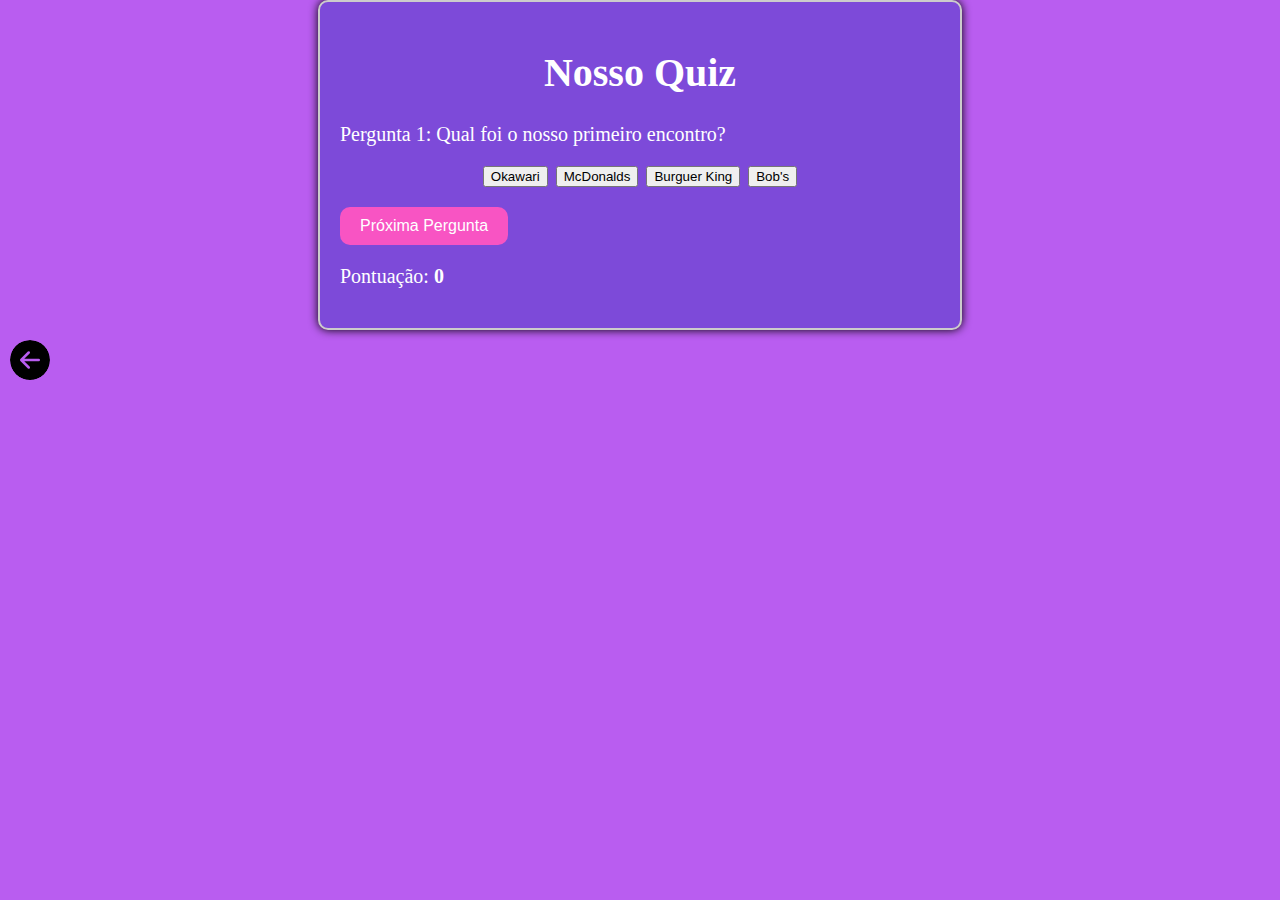
<file: quiz.html>
<!DOCTYPE html>
<html lang="pt-br">
<head>
    <meta charset="UTF-8">
    <meta name="viewport" content="width=device-width, initial-scale=1.0">
    <title>Nosso Quiz</title>
    <link rel="stylesheet" href="quiz.css">
</head>
<body>
    <div class="quiz_container">
        <h1>Nosso Quiz</h1>
        <div id="pergunta_container">
            <p id="pergunta_texto"></p>
        </div>
        <div id="opcoes_container">
            <!--Aqui vão aparecer as opções-->
        </div>
        <button id="proxima_pergunta">Próxima Pergunta</button>
        <p id="score">Pontuação: <span id="valor_score">0</span></p>
    </div>
    <script src="quiz.js"></script>
    <a href="escolha.html"><img id="seta" src="seta2.0.svg" alt="seta de voltar"></a>

</body>
</html>
</file>
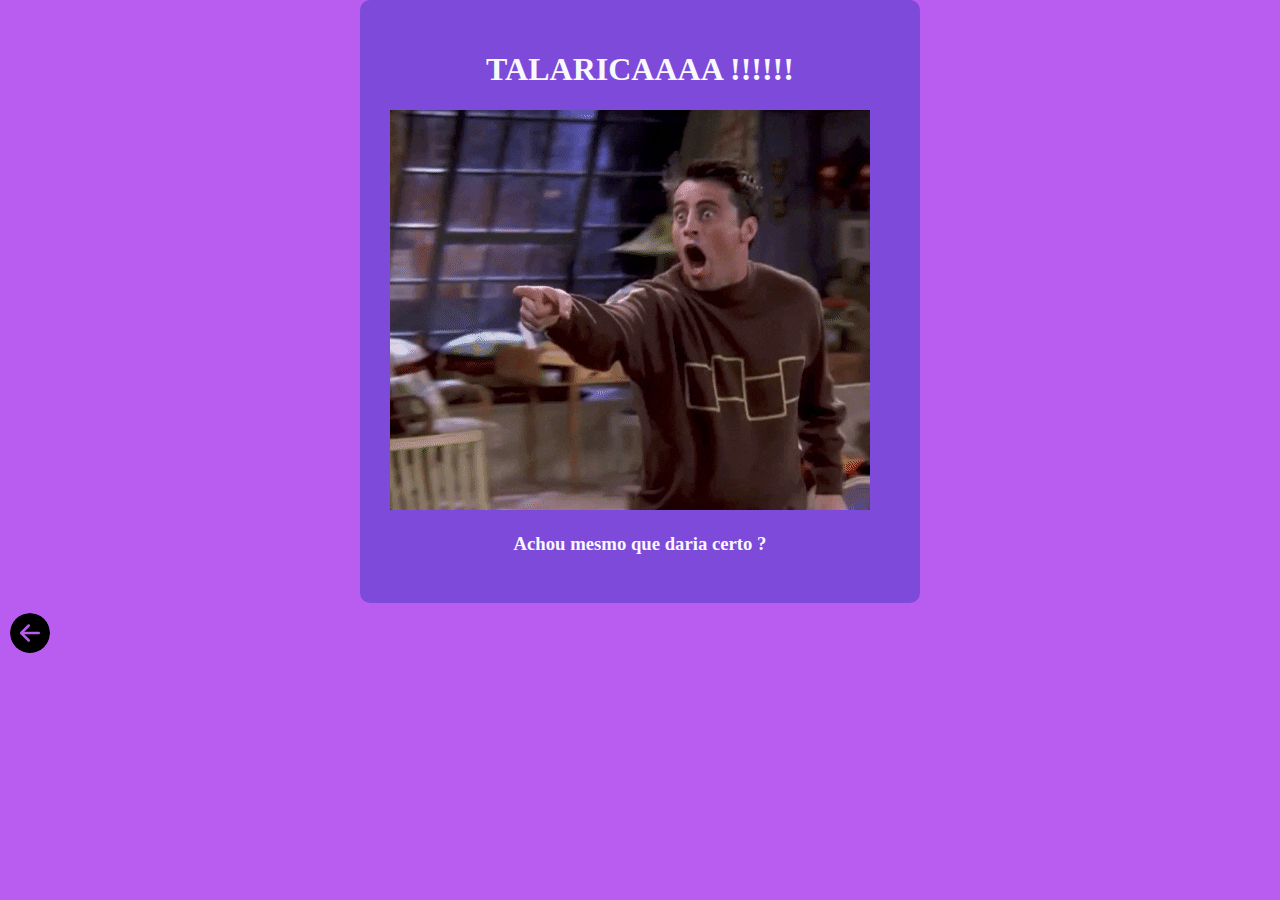
<file: talarica.html>
<!DOCTYPE html>
<html lang="pt-br">
<head>
    <meta charset="UTF-8">
    <meta name="viewport" content="width=device-width, initial-scale=1.0">
    <title>Talarica</title>
    <link rel="stylesheet" href="style.css">
</head>
<body>
    <style>
        h3{
            text-align: center;
        }
    </style>
    <div class="container">
        <h1>TALARICAAAA !!!!!!</h1>
        <img src="gif_joey.gif" alt="gif_joey">
        <h3>Achou mesmo que daria certo ?</h3>
    </div>
    <a href="index.html"><img id="seta" src="seta2.0.svg" alt="seta de voltar"></a>
</body>
</html>
</file>
<file: style.css>
body{
    background-color: #B95DF0;
    margin: 0;
    padding: 0;
    color: #F8F8FF;
}
.container{
    max-width: 500px;
    padding: 30px;
    margin: 0  auto;
    border-radius: 10px;
    background-color: #7D4AD9;
}

#foto{
    width: 150px;
    height: 150px;
    border-radius: 50%;
    display: block;
    margin-left: auto;
    margin-right: auto;
}
h1{
    text-align: center;
    color: #F8F8FF;
}
.grupo-formulario{
    margin-top: 15px;
    margin-bottom: 15px;
}
label{
    display: block;
    font-weight: bold;
    margin-bottom: 5px;
}
input{
    width: 100%;
    padding: 5px;
    border: 1px solid #ccc;
    border-radius: 10px;
    font-size: 16px;
}
button {
    width: 100%;
    padding: 10px;
    background-color: #CB4AD9 ;
    color: #fff;
    border: none;
    border-radius: 10px;
    font-size: 16px;
    cursor: pointer;
  }
  button:hover{
    background-color: #6354F8;
  }
#botao_talarica{
    margin-top: 10px;
    text-align: center;
  }
#seta{
    margin-top: 10px;
    width: 40px;
    height: 40px;
    border-radius: 50%;
    margin-left: 10px;
}
#foto{
    width: 150px;
    height: 150px;
    border-radius: 50%;
    display: block;
    margin-left: auto;
    margin-right: auto;
}
h1{
    text-align: center;
    color: #F8F8FF;
}
.grupo-formulario{
    margin-top: 15px;
    margin-bottom: 15px;
}
label{
    display: block;
    font-weight: bold;
    margin-bottom: 5px;
}
input{
    width: 100%;
    padding: 8px;
    border: 1px solid #ccc;
    border-radius: 10px;
    font-size: 16px;
}
button {
    width: 100%;
    padding: 10px;
    background-color: #CB4AD9 ;
    color: #fff;
    border: none;
    border-radius: 10px;
    font-size: 16px;
    cursor: pointer;
  }
  button:hover{
    background-color: #6354F8;
  }
#botao_talarica{
    margin-top: 10px;
    text-align: center;
  }
#seta{
    margin-top: 10px;
    width: 40px;
    height: 40px;
    border-radius: 50%;
    margin-left: 10px;
}
</file>
<file: painel.css>
* {
    margin: 0;
    padding: 0;
    box-sizing: border-box;
  }
  
  body {
    background-color: #B95DF0;
    margin: 0;
    padding: 0;
    color: #F8F8FF;
  }
  h1{
    text-align: center;
    margin: 15px;
  }
  .container {
    max-width: 500px;
    padding: 30px;
    margin: 0 auto;
    border-radius: 10px;
    background-color: #7D4AD9;
  }
  
  .painel-de-fotos {
    display: flex;
    flex-wrap: wrap;
    justify-content: center;
    padding: 20px ;
  }
  
  .foto-zoada {
    width: 300px;
    padding: 10px;
    background-color: #fff;
    box-shadow: 0 0 5px rgba(0, 0, 0, 0.1);
    text-align: center;
    margin: auto;
    margin-bottom: 20px;
  }
  
  .foto-zoada img {
    max-width: 100%;
    height: auto;
  }
  
  .legenda {
    margin-top: 10px;
    font-style: italic;
    color: #888;
  }
</file>
<file: quiz.css>
body{
    background-color: #B95DF0;
    margin: 0;
    padding: 0;
    color: white;
}
h1{
    text-align: center;
    font-size: 40px;
}
.quiz_container{
    max-width: 600px;
    padding: 20px;
    margin: 0  auto;
    border: 2px solid #ccc;
    border-radius: 10px;
    background-color:#7D4AD9 ;
    box-shadow: 0 0 10px black;
}
#pergunta_texto{
    margin-bottom:20px;
    font-size: 20px;
    color: white;
}
#opcoes_container{
    display: flex;
    align-items: center;
    justify-content: center;
    gap: 8px;

}
#proxima_pergunta{
    background-color: #F854C3;
    color: #fff;
    border: none;
    padding: 10px 20px;
    font-size: 16px;
    cursor: pointer;
    border-radius: 10px;
    margin-top: 20px;
}
#seta{
    margin-top: 10px;
    width: 40px;
    height: 40px;
    border-radius: 50%;
}
#score{
    font-size: 20px;
    margin-top: 20px;
}
#valor_score{
    font-weight: bold;
    font-size: 20px;
}
#seta{
    margin-left: 10px;
}
</file>
